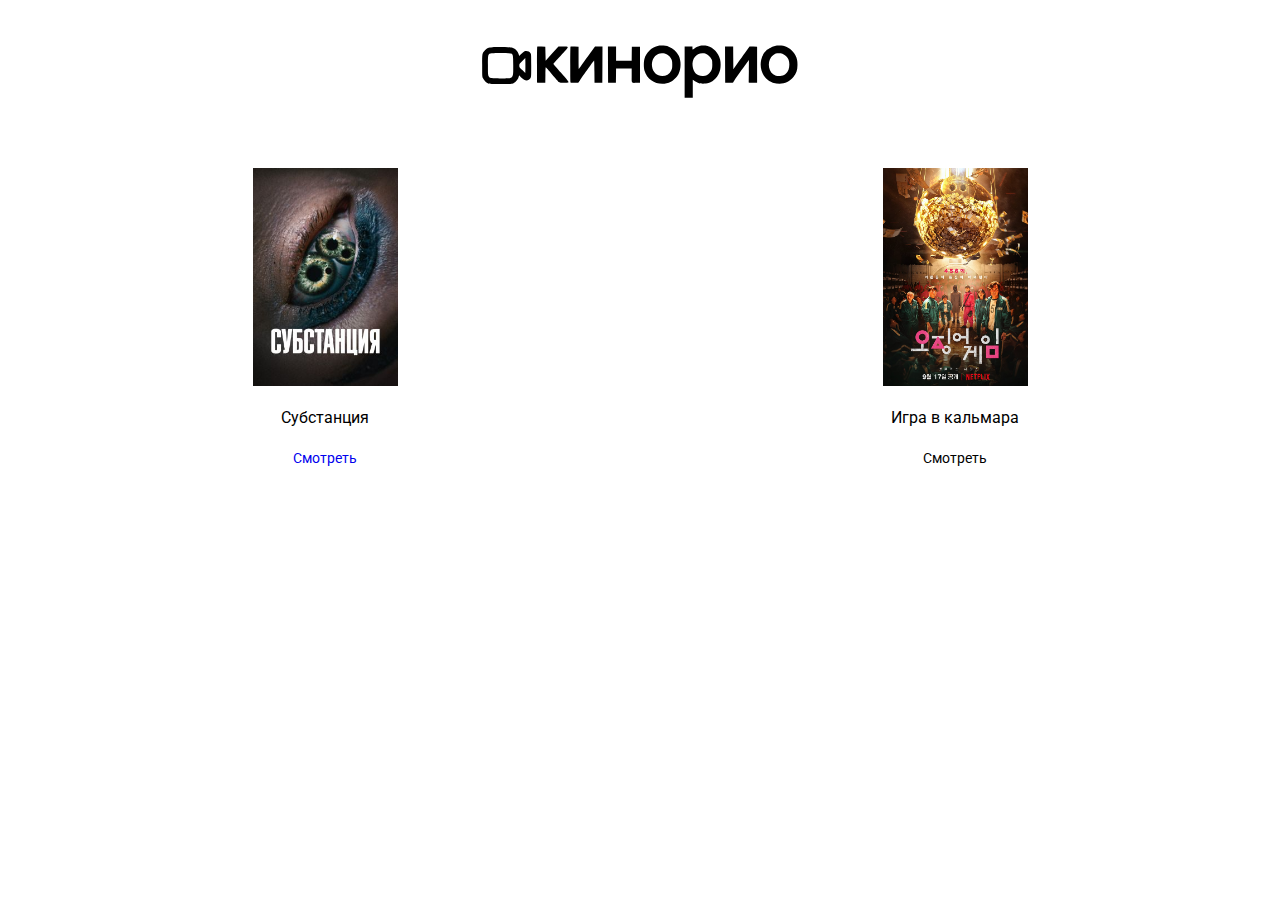
<file: index.html>
<!DOCTYPE html>
<head>
    <meta charset="UTF-8">
    <meta name="viewport" content="width=device-width, initial-scale=1.0">
    <title>Кинорио</title>
    <link rel="icon" href="img/favicon.ico" type="image/x-icon">
    <link href="styles.css" rel="stylesheet" type="text/css">
</head>
<body>
    <div class="onfo_bot">
        <div class="header">
            <div>
                <br>
                <svg version="1.0" xmlns="http://www.w3.org/2000/svg" width="237pt" height="40pt" viewBox="0 0 931 156" preserveAspectRatio="xMidYMid meet">
                    <g transform="translate(0.000000,156.000000) scale(0.100000,-0.100000)" stroke="none" class="logo_color">
                    <path d="M5173 1536 c-187 -47 -334 -191 -388 -380 -24 -83 -23 -259 3 -348
                    92 -322 468 -480 777 -325 75 37 179 142 222 223 83 158 85 390 6 548 -61 123
                    -162 214 -290 263 -83 31 -246 41 -330 19z m279 -249 c56 -32 104 -86 132
                    -146 17 -38 21 -65 21 -156 0 -101 -3 -115 -29 -168 -53 -107 -149 -167 -267
                    -167 -155 0 -275 109 -298 272 -23 168 47 316 179 378 67 31 198 25 262 -13z"/>
                    <path d="M6430 1543 c-47 -9 -125 -45 -171 -79 -26 -19 -49 -34 -53 -34 -3 0
                    -6 20 -6 45 l0 45 -115 0 -115 0 0 -755 0 -755 120 0 120 0 0 266 0 266 23
                    -16 c50 -36 124 -77 162 -88 57 -18 213 -14 277 7 163 53 296 203 343 386 22
                    83 22 225 0 309 -49 190 -199 350 -370 395 -56 14 -160 18 -215 8z m162 -233
                    c49 -14 133 -91 166 -154 25 -47 27 -60 27 -166 0 -132 -14 -176 -81 -249 -51
                    -57 -105 -83 -185 -89 -172 -12 -291 99 -314 295 -23 204 105 373 284 373 37
                    0 83 -5 103 -10z"/>
                    <path d="M8630 1539 c-57 -11 -195 -80 -235 -117 -88 -82 -144 -177 -169 -289
                    -67 -300 80 -592 341 -676 239 -78 467 -16 607 163 89 113 120 208 121 365 0
                    124 -12 177 -62 278 -67 134 -218 250 -362 277 -63 12 -178 11 -241 -1z m247
                    -243 c68 -32 127 -94 155 -164 31 -78 31 -212 -1 -294 -41 -106 -135 -177
                    -247 -186 -81 -6 -148 11 -206 53 -168 123 -170 430 -3 556 65 49 90 57 180
                    58 54 1 82 -5 122 -23z"/>
                    <path d="M1627 1514 c-4 -4 -7 -243 -7 -530 l0 -524 23 -5 c12 -3 67 -5 122
                    -3 l100 3 3 228 c1 130 6 227 11 225 5 -2 89 -95 186 -208 97 -113 188 -215
                    202 -228 23 -21 32 -22 151 -20 121 3 127 4 130 24 2 16 -55 86 -219 270 -122
                    137 -223 254 -226 261 -3 7 91 114 209 238 147 155 213 232 213 248 0 22 -3
                    22 -136 25 l-136 3 -189 -208 -189 -208 -5 205 -5 205 -116 3 c-63 1 -118 -1
                    -122 -4z"/>
                    <path d="M2607 1514 c-4 -4 -7 -242 -7 -530 0 -467 2 -523 16 -528 9 -3 62 -6
                    118 -6 l102 0 48 73 c103 154 411 586 418 586 4 1 9 -146 10 -326 l3 -328 115
                    0 115 0 3 533 2 532 -109 0 -110 0 -34 -42 c-30 -38 -274 -379 -396 -555 -24
                    -35 -47 -63 -50 -63 -3 0 -6 147 -6 327 l0 328 -116 3 c-63 1 -118 -1 -122 -4z"/>
                    <path d="M3712 988 l3 -533 115 0 115 0 3 208 2 207 230 0 230 0 0 -205 c0
                    -240 -15 -218 145 -213 l100 3 0 530 0 530 -120 0 -120 0 -3 -207 -2 -208
                    -230 0 -230 0 0 210 0 210 -120 0 -120 0 2 -532z"/>
                    <path d="M7162 988 l3 -533 118 -3 c75 -2 117 1 117 8 0 5 15 31 34 57 183
                    260 427 603 430 603 1 0 0 -148 -2 -329 l-5 -330 24 -6 c13 -3 69 -5 124 -3
                    l100 3 0 530 0 530 -112 3 -111 3 -89 -123 c-49 -68 -156 -218 -239 -335
                    l-149 -212 -3 334 -2 335 -120 0 -120 0 2 -532z"/>
                    <path d="M310 1501 c-123 -9 -164 -26 -228 -94 -78 -85 -77 -81 -77 -447 0
                    -320 0 -326 24 -377 28 -62 102 -135 157 -154 30 -11 113 -14 369 -14 323 0
                    331 0 372 22 77 42 141 123 158 201 l7 33 63 -61 c94 -90 157 -110 223 -70 18
                    11 41 34 52 52 19 31 20 51 20 367 0 317 -1 335 -20 366 -24 40 -74 65 -127
                    65 -46 0 -68 -14 -149 -92 l-61 -60 -7 39 c-17 89 -101 182 -190 208 -59 18
                    -421 27 -586 16z m545 -187 c61 -29 65 -49 65 -362 0 -394 22 -374 -400 -370
                    -368 4 -345 -20 -345 378 0 318 2 326 68 355 50 22 566 21 612 -1z m423 -463
                    l-3 -109 -87 84 c-86 82 -88 85 -88 131 0 46 2 50 88 136 l87 87 3 -110 c1
                    -60 1 -159 0 -219z"/>
                    </g>
                </svg>               
            </div>
        </div>
        <div class="main">
            <br>
            <div class="books">
                <br>
                <div class="inner">
                    <div class="item">
                        <img src="1.png" alt="" class="img">
                        <p class="name_book">Субстанция</p>
                        <a href="Субстанция.html" class="btn_a"><button class="btn" id="btn2">Смотреть</button></a>
                    </div>
                    <div class="item">
                        <img src="2.png" alt="" class="img">
                        <p class="name_book_12">Игра в кальмара</p>
                        <a class="btn_a"><button class="btn" id="btn2" onclick="funcd">Смотреть</button></a>
                    </div> 
                </div>
                <br>
                <br>
            </div>
        </div>
    </div>
    <script src="https://telegram.org/js/telegram-web-app.js?56"></script>
    <script>  
        var tg = window.Telegram.WebApp;

        function funcd() {
            tg.alert("Этот сериал ещё не вышел на Кинорио");
        }
        
        document.ondragstart = noselect;
        document.onselectstart = noselect;
        document.oncontextmenu = noselect;
        function noselect() {return false;}
    </script>
</body>
</html>
</file>
<file: styles.css>
@import url('https://fonts.googleapis.com/css2?family=Libre+Baskerville:ital,wght@0,400;0,700;1,400&family=Roboto:ital,wght@0,100;0,300;0,400;0,500;0,700;0,900;1,100;1,300;1,400;1,500;1,700;1,900&display=swap');

* {
    font-family: Roboto;
}

body {
    margin: 0;
    color: var(--tg-theme-text-color);
    background-color: var(--tg-theme-secondary-bg-color);
}

.logo_color {
    fill: var(--tg-theme-button-color);
}

.onfo_bot {
    text-align: center;
}

.header {
    background-color: var(--tg-theme-bg-color);
    padding: 26px 0px 26px 0px;
}

.main {
    max-width: 100%;
    margin: 0;
    padding: 0px 10px 0px 10px;
}

.btn {
    font-family: "Roboto", sans-serif;
    padding: 7px 17px;
    border: none;
    border-radius: 10px;
    font-size: 14px;
    color: var(--tg-theme-button-text-color);
    background: var(--tg-theme-button-color);
    cursor: pointer;
    -webkit-tap-highlight-color: rgba(0, 0, 0, 0);
}

.btn2 {
    font-family: "Roboto", sans-serif;
    padding: 7px 17px;
    margin-bottom: 10px;
    border: none;
    border-radius: 10px;
    font-size: 14px;
    color: var(--tg-theme-button-text-color);
    background: var(--tg-theme-button-color);
    cursor: pointer;
    -webkit-tap-highlight-color: rgba(0, 0, 0, 0);
}

.inner {
    display: grid;
    grid-template-columns: 3fr 3fr;
    grid-template-rows: 310px;
}

.item {
    text-align: center;
}

.books {
    background-color: var(--tg-theme-section-bg-color);
    border: none;
    border-radius: 15px;
    max-width: 100%;
}

.img {
    padding: 1px;
    margin: 1px;
    width: 145px;
    cursor: default; 
}
</file>
